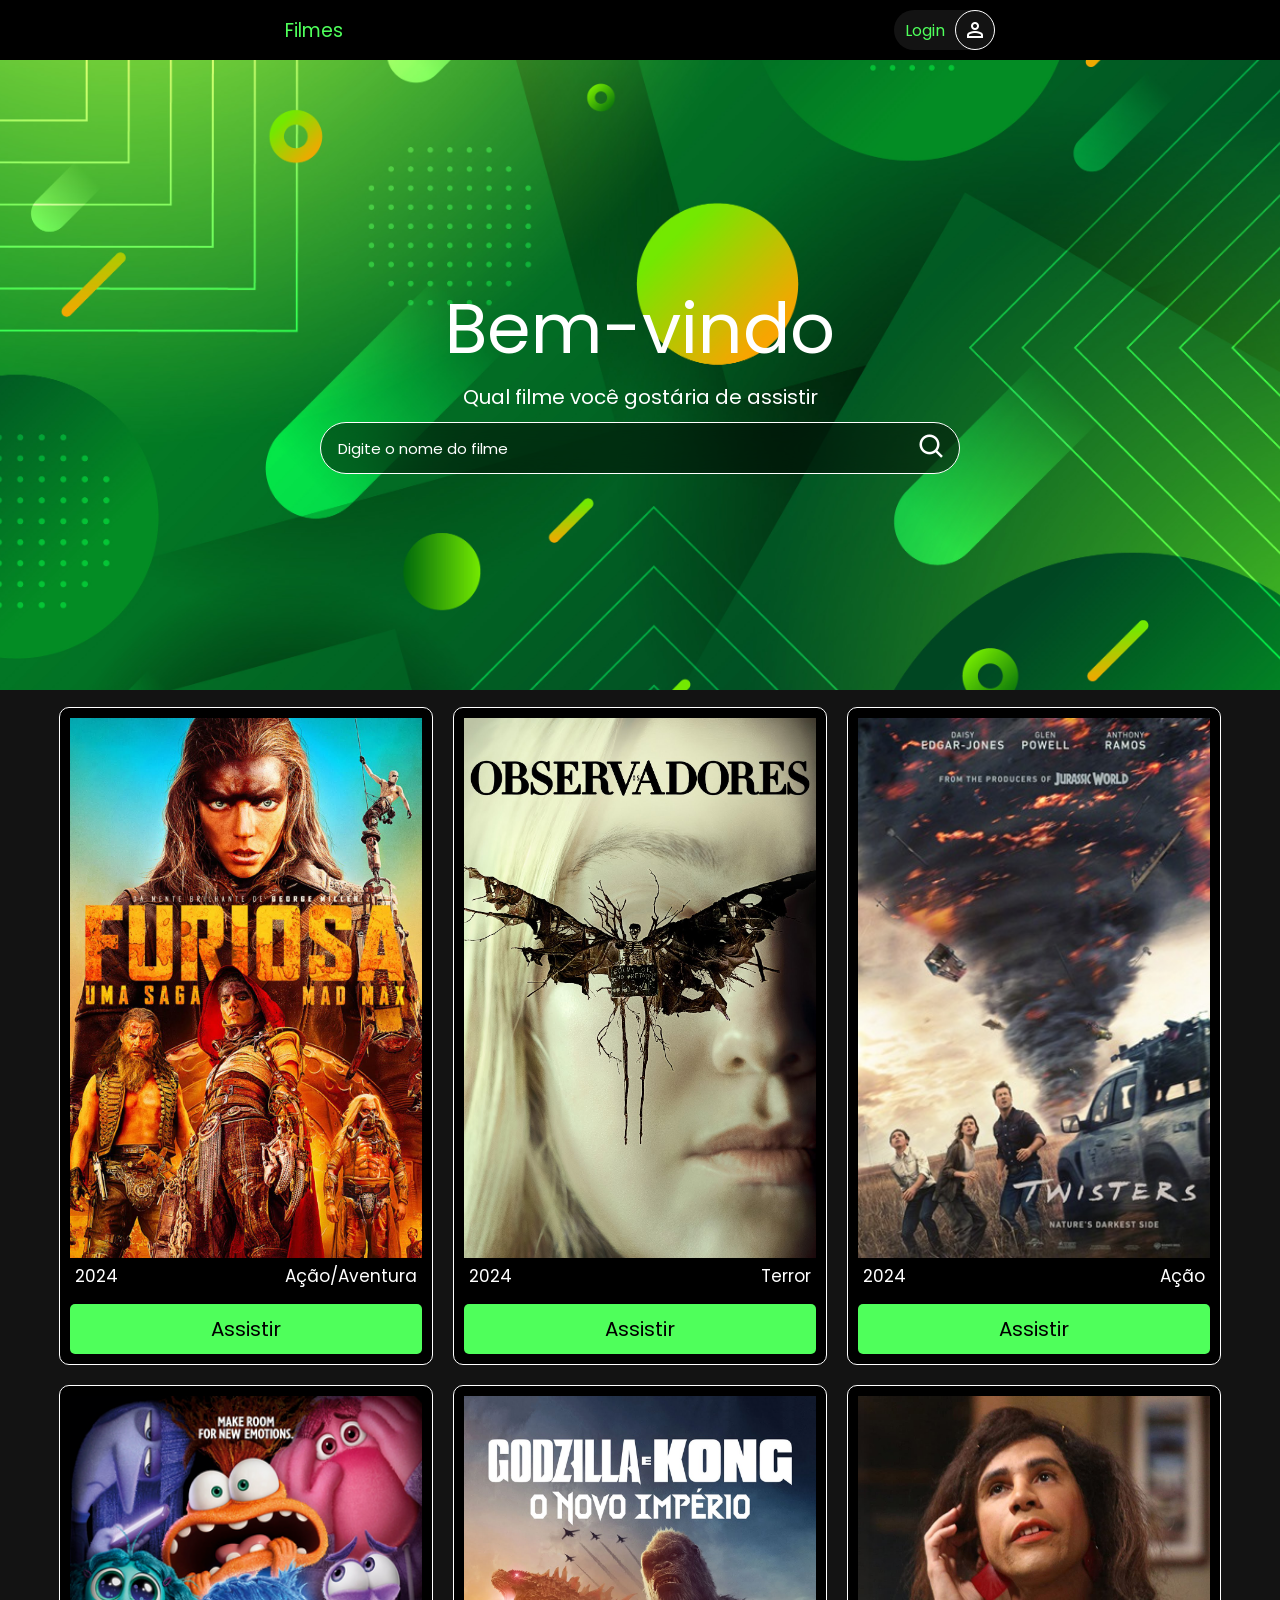
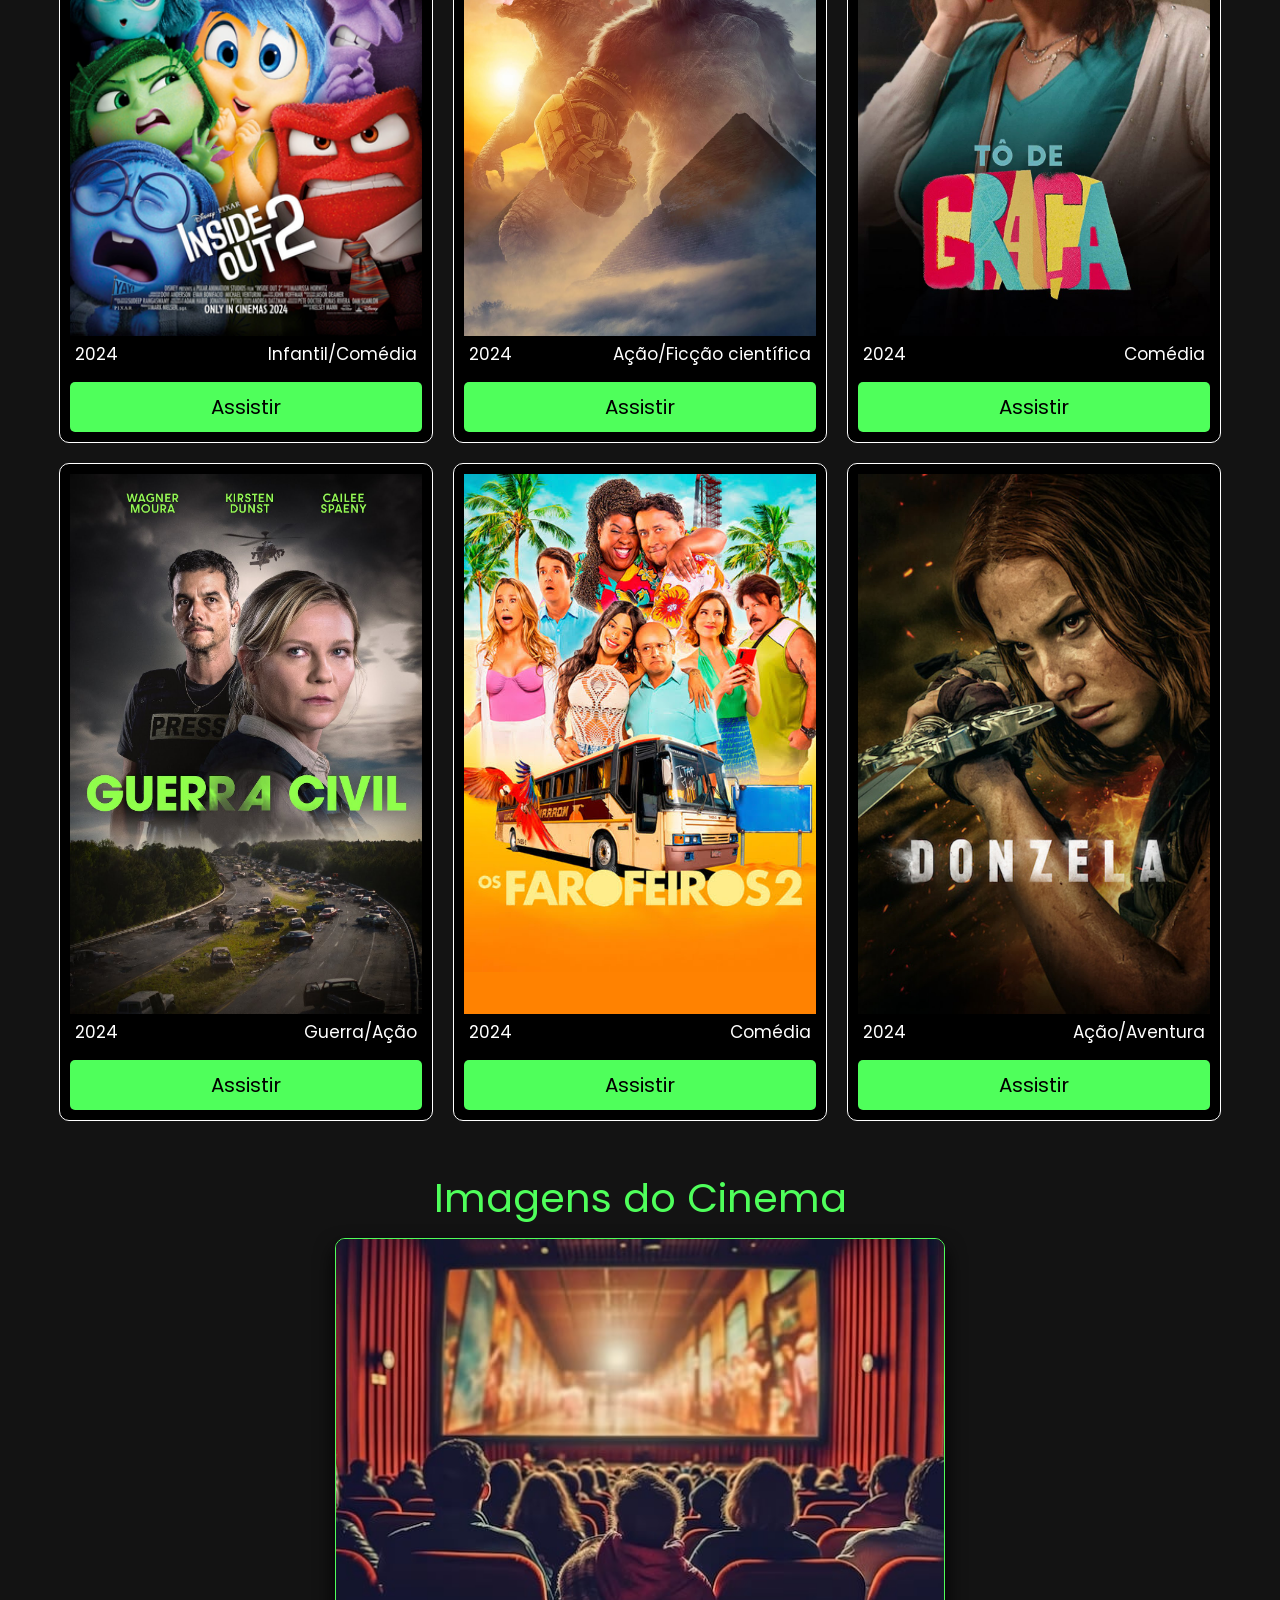
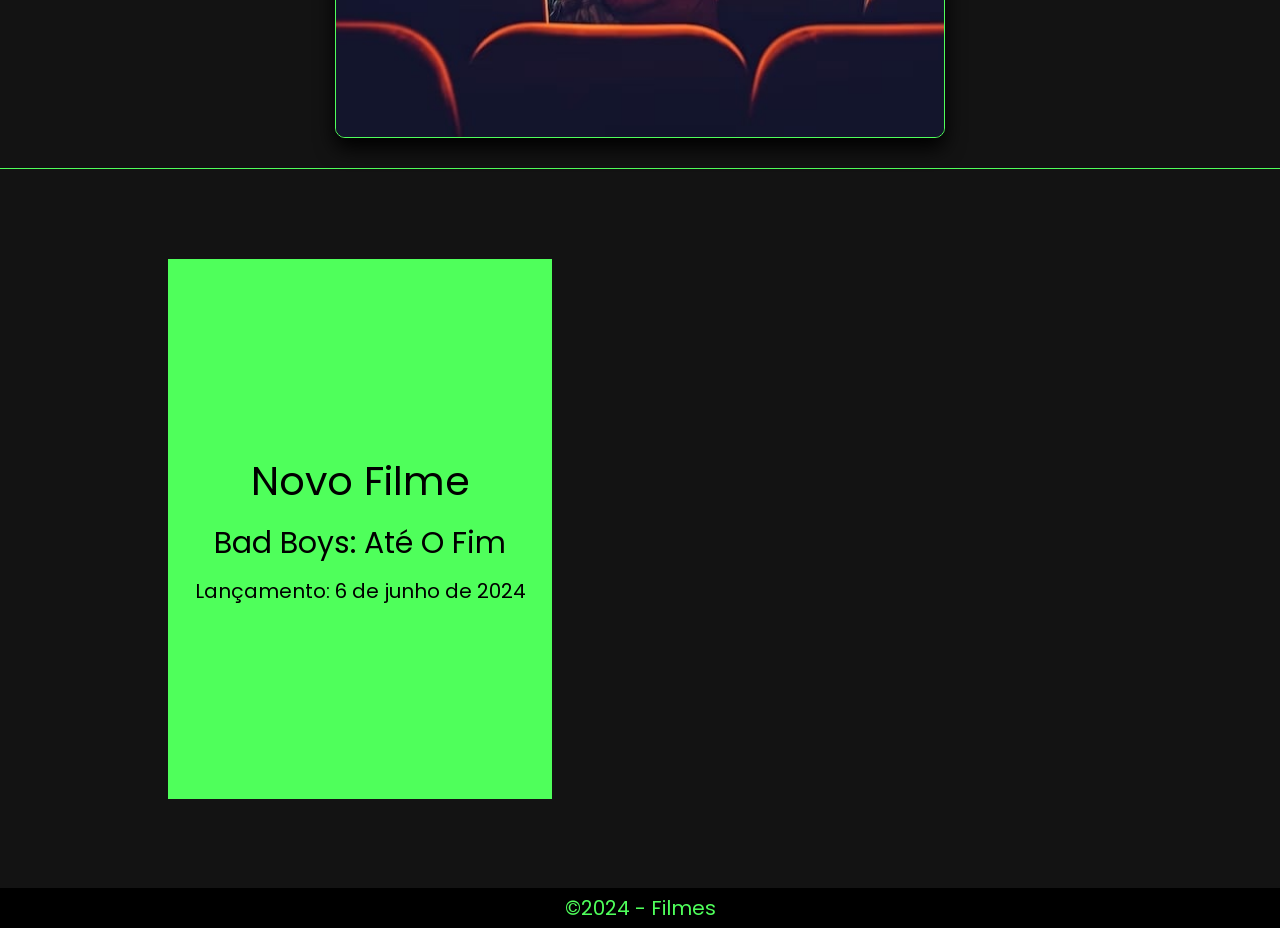
<file: index.html>
<!DOCTYPE html>
<html lang="pt-BR">
<head>
    <meta charset="UTF-8">
    <meta name="viewport" content="width=device-width, initial-scale=1.0">
    <link rel="stylesheet" href="https://fonts.googleapis.com/css2?family=Material+Symbols+Outlined:opsz,wght,FILL,GRAD@24,400,0,0&icon_names=person"/>
    <link href='https://unpkg.com/boxicons@2.1.4/css/boxicons.min.css' rel='stylesheet'>
    <link rel="stylesheet" href="style.css">
    <title>Filmes</title>
</head>
<body>
    <nav class="menu">
        <h3>Filmes</h3>
        <div class="login">
            <a href="./login.html">Login</a>
            <span class="material-symbols-outlined">person</span>
        </div>
    </nav>
    <div class="banner" id="parallax">
        <h1>Bem-vindo</h1>
        <p>Qual filme você gostária de assistir</p>
        <div class="pesquisa">
            <input type="text" placeholder="Digite o nome do filme">
            <button><i class='bx bx-search'></i></button>
        </div>
    </div>
    <div class="filmes">
        <div class="card">
            <img src="./Img/Filmes/Capa01.jpg" alt="Capa do filme">
            <div class="barra">
                <p>2024</p>
                <p>Ação/Aventura</p>
            </div>
            <button>Assistir</button>
        </div>
        <div class="card">
            <img src="./Img/Filmes/Capa02.jpg" alt="Capa do filme">
            <div class="barra">
                <p>2024</p>
                <p>Terror</p>
            </div>
            <button>Assistir</button>
        </div>
        <div class="card">
            <img src="./Img/Filmes/Capa03.jpg" alt="Capa do filme">
            <div class="barra">
                <p>2024</p>
                <p>Ação</p>
            </div>
            <button>Assistir</button>
        </div>
        <div class="card">
            <img src="./Img/Filmes/Capa04.png" alt="Capa do filme">
            <div class="barra">
                <p>2024</p>
                <p>Infantil/Comédia</p>
            </div>
            <button>Assistir</button>
        </div>
        <div class="card">
            <img src="./Img/Filmes/Capa05.jpg" alt="Capa do filme">
            <div class="barra">
                <p>2024</p>
                <p>Ação/Ficção científica</p>
            </div>
            <button>Assistir</button>
        </div>
        <div class="card">
            <img src="./Img/Filmes/Capa06.jpg" alt="Capa do filme">
            <div class="barra">
                <p>2024</p>
                <p>Comédia</p>
            </div>
            <button>Assistir</button>
        </div>
        <div class="card">
            <img src="./Img/Filmes/Capa07.jpg" alt="Capa do filme">
            <div class="barra">
                <p>2024</p>
                <p>Guerra/Ação</p>
            </div>
            <button>Assistir</button>
        </div>
        <div class="card">
            <img src="./Img/Filmes/Capa08.jpg" alt="Capa do filme">
            <div class="barra">
                <p>2024</p>
                <p>Comédia</p>
            </div>
            <button>Assistir</button>
        </div>
        <div class="card">
            <img src="./Img/Filmes/Capa09.jpg" alt="Capa do filme">
            <div class="barra">
                <p>2024</p>
                <p>Ação/Aventura</p>
            </div>
            <button>Assistir</button>
        </div>
    </div>
    <div class="cinema">
        <h1>Imagens do Cinema</h1>
        <div class="carrossel">
            <div class="imagens" id="slides">
                <img src="./Img/Cinema/cinema01.jpg" alt="imagem">
                <img src="./Img/Cinema/cinema02.jpg" alt="imagem">
                <img src="./Img/Cinema/cinema03.jpg" alt="imagem">
                <img src="./Img/Cinema/cinema04.jpg" alt="imagem">
            </div>
        </div>
    </div>
    <div class="trailer">
        <div class="titulo">
            <h1>Novo Filme</h1>
            <h2>Bad Boys: Até O Fim</h2>
            <p>Lançamento: 6 de junho de 2024</p>
        </div>
        <iframe width="560" height="445" src="https://www.youtube.com/embed/d7uEO2TsePk?si=ik2SQYcbpJXjwk3_" title="YouTube video player" frameborder="0" allow="accelerometer; autoplay; clipboard-write; encrypted-media; gyroscope; picture-in-picture; web-share" referrerpolicy="strict-origin-when-cross-origin" allowfullscreen></iframe>
    </div>
    <div class="copyright">
        <p>&copy;2024 - Filmes</p>
    </div>
    <script src="./Js/carousel.js"></script>
</body>
</html>
</file>
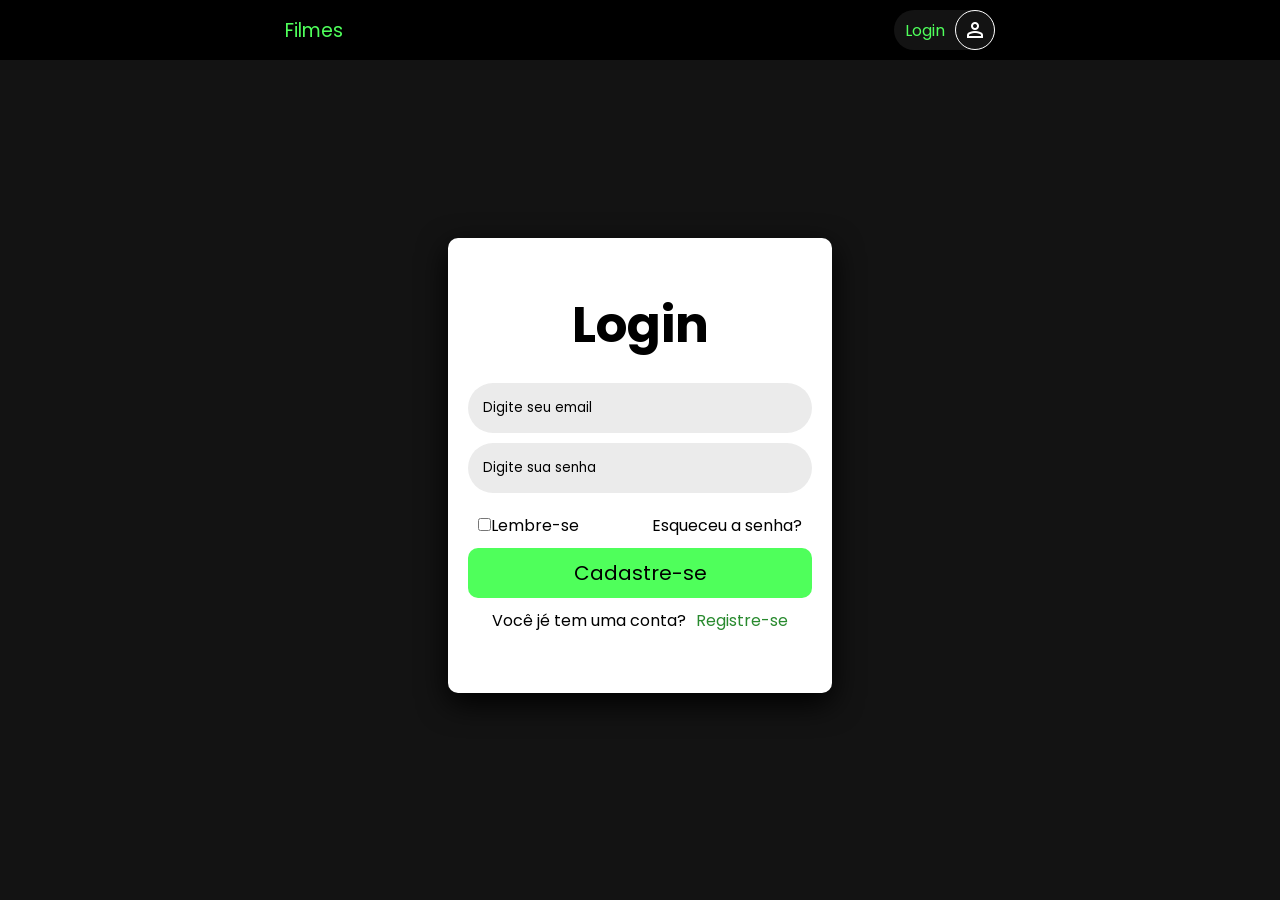
<file: login.html>
<!DOCTYPE html>
<html lang="pt-BR">
<head>
    <meta charset="UTF-8">
    <meta name="viewport" content="width=device-width, initial-scale=1.0">
    <link rel="stylesheet" href="https://fonts.googleapis.com/css2?family=Material+Symbols+Outlined:opsz,wght,FILL,GRAD@24,400,0,0&icon_names=person"/>
    <link rel="stylesheet" href="./login.css">
    <title>Filmes</title>
</head>
<body>
    <nav class="menu">
        <h3><a href="./index.html">Filmes</a></h3>
        <div class="login">
            <a href="./login.html">Login</a>
            <span class="material-symbols-outlined">person</span>
        </div>
    </nav>
    <div class="registro">
        <div class="card">
            <h1>Login</h1>
            <div class="info">
                <input type="email" placeholder="Digite seu email" id="email">
                <input type="password" placeholder="Digite sua senha" id="senha">
            </div>
            <div class="lembre">
                <label for="#"><input type="checkbox">Lembre-se</label>
                <a href="#">Esqueceu a senha?</a>
            </div>
            <button onclick="cadastro()">Cadastre-se</button>
            <div class="conta">
                <p>Você jé tem uma conta?</p>
                <a href="#">Registre-se</a>
            </div>
        </div>
    </div>
    <script src="./Js/login.js"></script>
</body>
</html>
</file>
<file: style.css>
@import url('https://fonts.googleapis.com/css2?family=Poppins:ital,wght@0,100;0,200;0,300;0,400;0,500;0,600;0,700;0,800;0,900;1,100;1,200;1,300;1,400;1,500;1,600;1,700;1,800;1,900&display=swap');
*{
    margin: 0;
    padding: 0;
    box-sizing: border-box;
    font-family: 'Poppins', sans-serif;
}

/*------Cores------*/
:root{
    --gray: #131313;
    --black: #000000;
    --white: #ffffff;
    --green: #4FFF5B;
    --dark-green: #288a2e;
}

body{
    background-color: var(--gray);
}

/*------Menu------*/
.menu{
    width: 100%;
    display: flex;
    align-items: center;
    justify-content: space-around;
    background-color: var(--black);
    padding: 10px;
}

.menu h3{
    color: var(--green);
    font-weight: 400;
}

/*------Login------*/
.login{
    width: 8%;
    border-radius: 50px;
    display: flex;
    align-items: center;
    justify-content: right;
    background-color: var(--gray);
    gap: 10px;
}

.login a{
    color: var(--green);
    text-decoration: none;
}

.login span{
    width: 40px;
    height: 40px;
    border-radius: 50px;
    display: flex;
    align-items: center;
    justify-content: center;
    border: 1px solid var(--white);
    color: var(--white);
}

/*------Banner------*/
.banner{
    width: 100%;
    height: 70vh;
    display: flex;
    align-items: center;
    justify-content: center;
    flex-direction: column;
    color: var(--white);
}

#parallax{
    background-image: url(./Img/banner.jpg);
    background-position: center;
    background-size: cover;
    background-repeat: repeat;
    background-attachment: fixed;
}

.banner h1{
    font-size: 70px;
    font-weight: 400;
}

.banner p{
    font-size: 20px;
}

/*------Pesquisa------*/
.pesquisa{
    width: 50%;
    padding: 5px;
    margin-top: 10px;
    border-radius: 50px;
    display: flex;
    align-items: center;
    justify-content: center;
    background-color: rgba(0, 0, 0, 0.501);
    backdrop-filter: blur(30px);
    border: 1px solid var(--white);
}

.pesquisa input{
    width: 93%;
    height: 40px;
    padding: 0 10px;
    border: none;
    outline: none;
    background-color: transparent;
    color: var(--white);
    font-size: 15px;
}

.pesquisa input::placeholder{
    color: var(--white);
}

.pesquisa button{
    width: 40px;
    height: 40px;
    border: none;
    border-radius: 5px;
    background-color: transparent;
    color: var(--white);
    font-size: 30px;
    cursor: pointer;
}

/*------Filmes------*/
.filmes{
    width: 100%;
    padding: 17px;
    display: flex;
    align-items: center;
    justify-content: center;
    flex-wrap: wrap;
    gap: 20px;
}

.card{
    width: 30%;
    display: flex;
    align-items: center;
    justify-content: center;
    flex-direction: column;
    background-color: var(--black);
    border: 1px solid var(--white);
    border-radius: 10px;
    padding: 10px;
}

.card img{
    width: 100%;
    height: 60vh;
}

.card button{
    width: 100%;
    height: 50px;
    margin-top: 10px;
    border: none;
    border-radius: 5px;
    background-color: var(--green);
    font-size: 20px;
    transition-duration: 0.5s;
    cursor: pointer;
}

.card button:hover{
    background-color: var(--dark-green);
}

.barra{
    width: 100%;
    display: flex;
    justify-content: space-between;
    padding: 5px;
    color: var(--white);
    font-size: 17px;
}

/*------Cinema------*/
.cinema{
    width: 100%;
    padding: 30px;
    display: flex;
    align-items: center;
    justify-content: center;
    flex-direction: column;
}

.cinema h1{
    font-size: 40px;
    font-weight: 400;
    color: var(--green);
    margin-bottom: 10px;
}

/*------Carrossel------*/
.carrossel{
    width: 50%;
    height: 500px;
    overflow: hidden;
    box-shadow: 0px 10px 20px 0px black;
    border-radius: 10px;
    border: 1px solid var(--green);
}

.imagens{
    display: flex;
    transition: transform 0.5s ease-in-out;
    transform: translateX(0);
}

.imagens img{
    width: 100%;
    height: 500px;
    object-fit: cover;
}

/*------Trailer------*/
.trailer{
    width: 100%;
    height: 80vh;
    display: flex;
    align-items: center;
    justify-content: center;
    border-top: 1px solid var(--green);
}

.titulo{
    width: 30%;
    height: 60vh;
    display: flex;
    align-items: center;
    justify-content: center;
    flex-direction: column;
    background-color: var(--green);
}

.titulo h1{
    font-size: 40px;
    font-weight: 400;
}

.titulo h2{
    font-size: 30px;
    font-weight: 400;
    margin-top: 10px;
}

.titulo p{
    font-size: 20px;
    margin-top: 10px;
}

/*------Copyright------*/
.copyright{
    width: 100%;
    padding: 5px;
    background-color: var(--black);
    color: var(--green);
}

.copyright p{
    font-size: 20px;
    text-align: center;
}

/*------Responsividade------*/
@media screen and (max-width: 768px) {
    .menu{
        justify-content: space-between;
    }

    .login{
        width: 25%;
    }

    .pesquisa{
        width: 90%;
    }

    .card{
        width: 90%;
    }

    .carrossel{
        width: 100%;
        height: 420px;
    }

    .trailer{
        flex-direction: column;
    }

    .titulo{
        width: 90%;
        height: 20vh;
    }

    .titulo h1{
        font-size: 35px;
    }

    .titulo h2{
        font-size: 27px;
        margin-top: 5px;
    }

    .titulo p{
        margin-top: 5px;
    }

    .trailer iframe{
        width: 90%;
        height: 40vh;
    }
}
</file>
<file: login.css>
@import url('https://fonts.googleapis.com/css2?family=Poppins:ital,wght@0,100;0,200;0,300;0,400;0,500;0,600;0,700;0,800;0,900;1,100;1,200;1,300;1,400;1,500;1,600;1,700;1,800;1,900&display=swap');
*{
    margin: 0;
    padding: 0;
    box-sizing: border-box;
    font-family: 'Poppins', sans-serif;
}

/*------Cores------*/
:root{
    --gray: #131313;
    --black: #000000;
    --white: #ffffff;
    --green: #4FFF5B;
    --dark-green: #288a2e;
}

body{
    background-color: var(--gray);
}

/*------Menu------*/
.menu{
    width: 100%;
    display: flex;
    align-items: center;
    justify-content: space-around;
    background-color: var(--black);
    padding: 10px;
}

.menu h3{
    color: var(--green);
    font-weight: 400;
}

.menu a{
    text-decoration: none;
    color: var(--green);
}

/*------Login------*/
.login{
    width: 8%;
    border-radius: 50px;
    display: flex;
    align-items: center;
    justify-content: right;
    background-color: var(--gray);
    gap: 10px;
}

.login a{
    color: var(--green);
    text-decoration: none;
}

.login span{
    width: 40px;
    height: 40px;
    border-radius: 50px;
    display: flex;
    align-items: center;
    justify-content: center;
    border: 1px solid var(--white);
    color: var(--white);
}

/*------Registro------*/
.registro{
    width: 100%;
    height: 90vh;
    display: flex;
    align-items: center;
    justify-content: center;
}

.card{
    width: 30%;
    padding: 50px 20px;
    border-radius: 10px;
    background-color: var(--white);
    box-shadow: 0px 10px 30px 0px black;
}

.card h1{
    text-align: center;
    font-size: 50px;
    margin-bottom: 20px;
}

/*------Info------*/
.info{
    width: 100%;
    display: flex;
    flex-direction: column;
}

.info input{
    width: 100%;
    height: 50px;
    border: none;
    outline: none;
    border-radius: 50px;
    background-color: rgb(235, 235, 235);
    padding: 0 15px;
    margin-bottom: 10px;
    color: var(--black);
}

.info input::placeholder{
    color: var(--black);
}

/*------Lembre------*/
.lembre{
    width: 100%;
    display: flex;
    justify-content: space-between;
    padding: 10px;
}

.lembre a{
    color: var(--black);
    text-decoration: none;
}

/*------Botão_de_cadastro------*/
.card button{
    width: 100%;
    height: 50px;
    border: none;
    border-radius: 10px;
    background-color: var(--green);
    font-size: 20px;
    cursor: pointer;
}

/*------Conta------*/
.conta{
    width: 100%;
    padding: 10px;
    display: flex;
    align-items: center;
    justify-content: center;
    gap: 10px;
}

.conta a{
    text-decoration: none;
    color: var(--dark-green);
}

/*------Responsividade------*/
@media screen and (max-width: 768px) {
    .menu{
        justify-content: space-between;
    }

    .login{
        width: 25%;
    }

    .card{
        width: 90%;
    }
}
</file>
